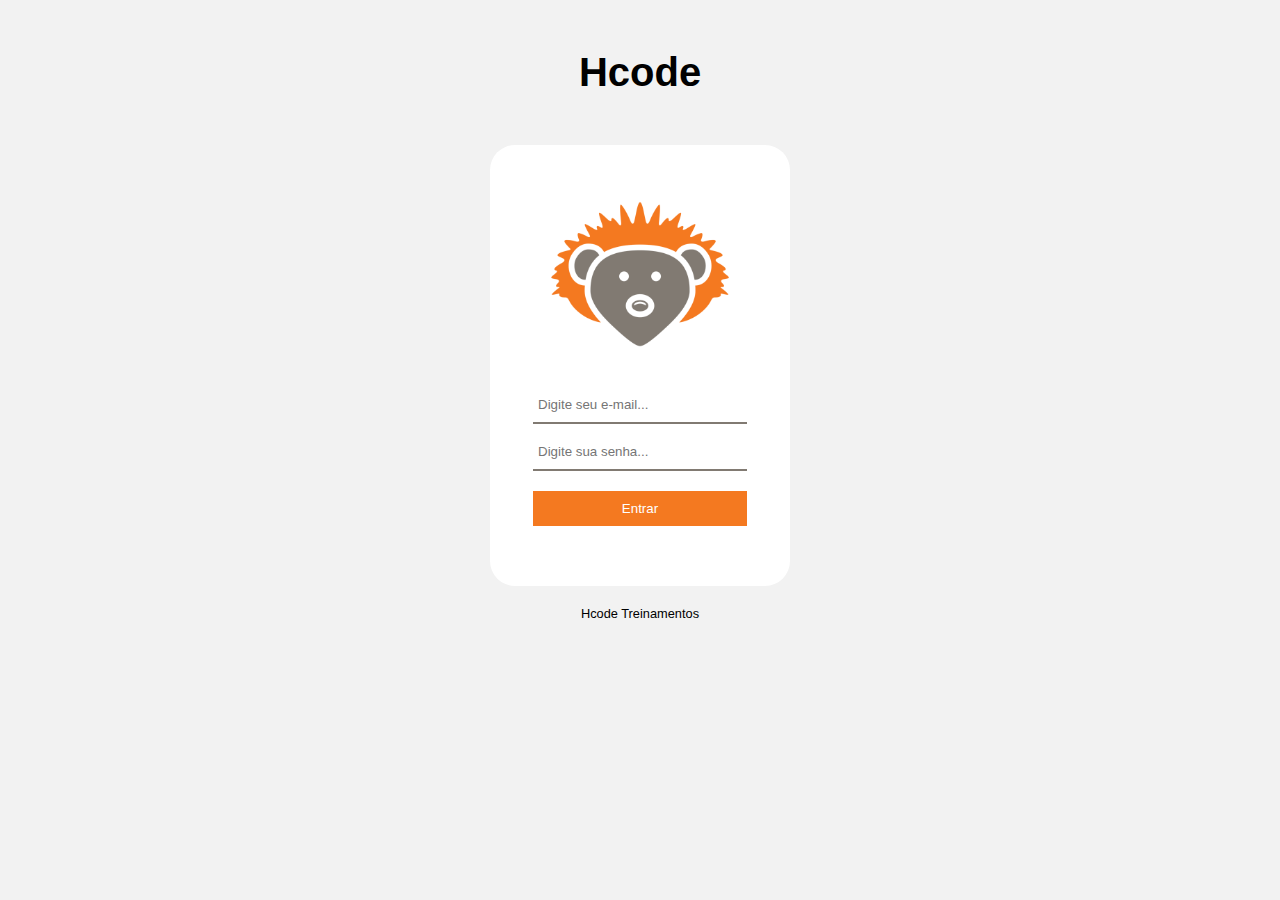
<file: index.html>
<!DOCTYPE html>
<html lang="en">
<head>
    <meta charset="UTF-8">
    <meta http-equiv="X-UA-Compatible" content="IE=edge">
    <meta name="viewport" content="width=device-width, initial-scale=1.0">
    <link rel="stylesheet" href="assets/css/style.css">
    <title>Login</title>
</head>
<body>
    <header>
        <nav>
            <h1><a href="https://hcode.com.br">Hcode</a></h1>
        </nav>
    </header>
    <section class="content-center">
        <div class="text-center">
            <a href="https://hcode.com.br"><img src="assets/images/hcode.png" alt="Logo Hcode" class="text-center"></a>
        </div>
        <div>
            <form action="" method="post">
                <input type="text" placeholder="Digite seu e-mail...">
                <input type="text" placeholder="Digite sua senha...">
                <button>Entrar</button>
            </form>
        </div>
    </section>
    <footer>
        <p>Hcode Treinamentos</p>
    </footer>
</body>
</html>
</file>
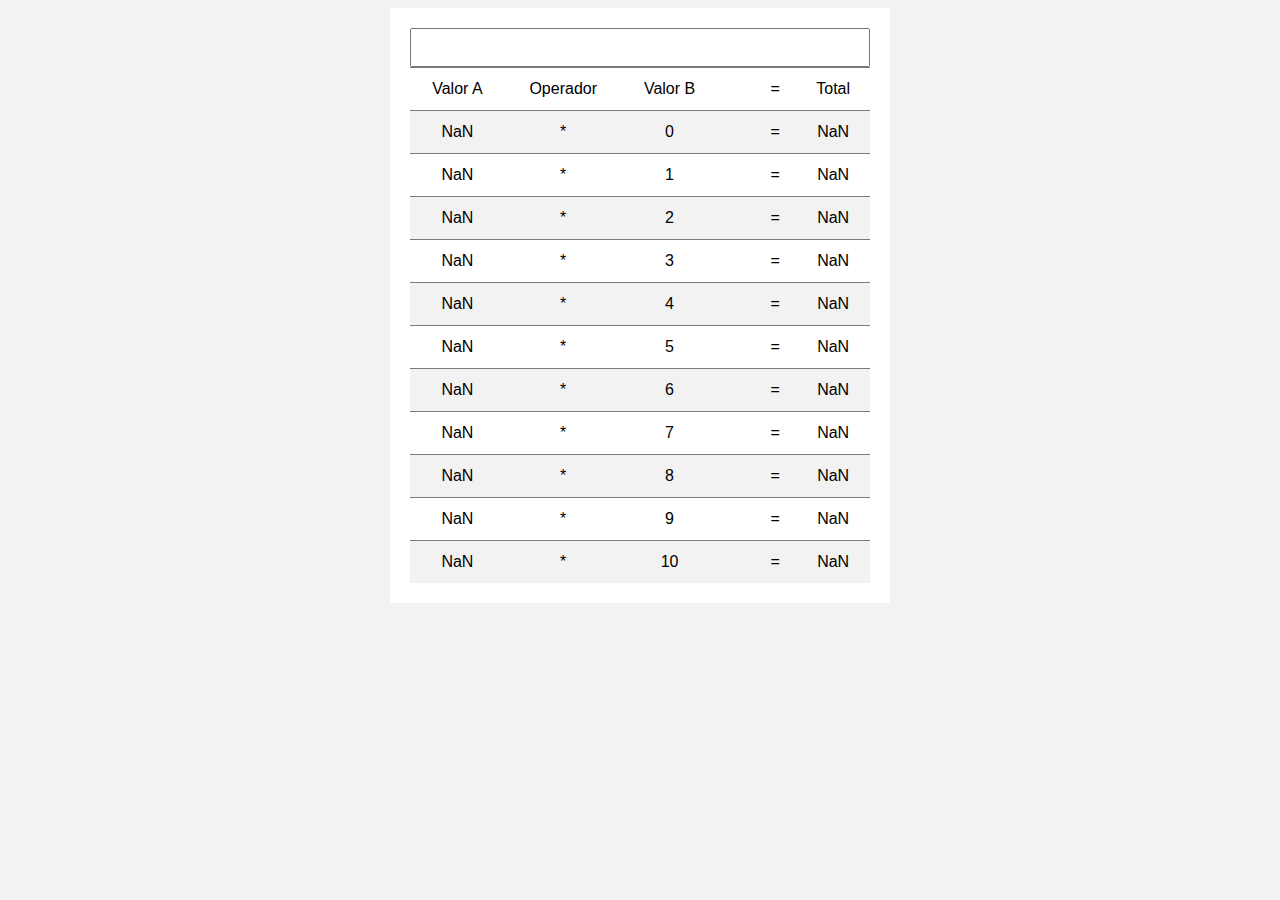
<file: tabuada.html>
<!DOCTYPE html>
<html lang="pt-br">
<head>
    <meta charset="UTF-8">
    <meta http-equiv="X-UA-Compatible" content="IE=edge">
    <meta name="viewport" content="width=device-width, initial-scale=1.0">
    <link rel="stylesheet" href="/assets/css/style.css">
    <title>Tabuada</title>
</head>
<body>
    <section class="content-center-tabuada">
        <input type="number" id="valorA">
        <table id="tabuada">
            <thead>
                <tr>
                    <td>Valor A</td>
                    <td>Operador</td>
                    <td>Valor B</td>
                    <td>&nbsp;</td>
                    <td>=</td>
                    <td>Total</td>
                </tr>
            </thead>
            <tbody>
            </tbody>
        </table>
    </section>
<script src="/assets/js/tabuada.js"></script>

</body>
</html>
</file>
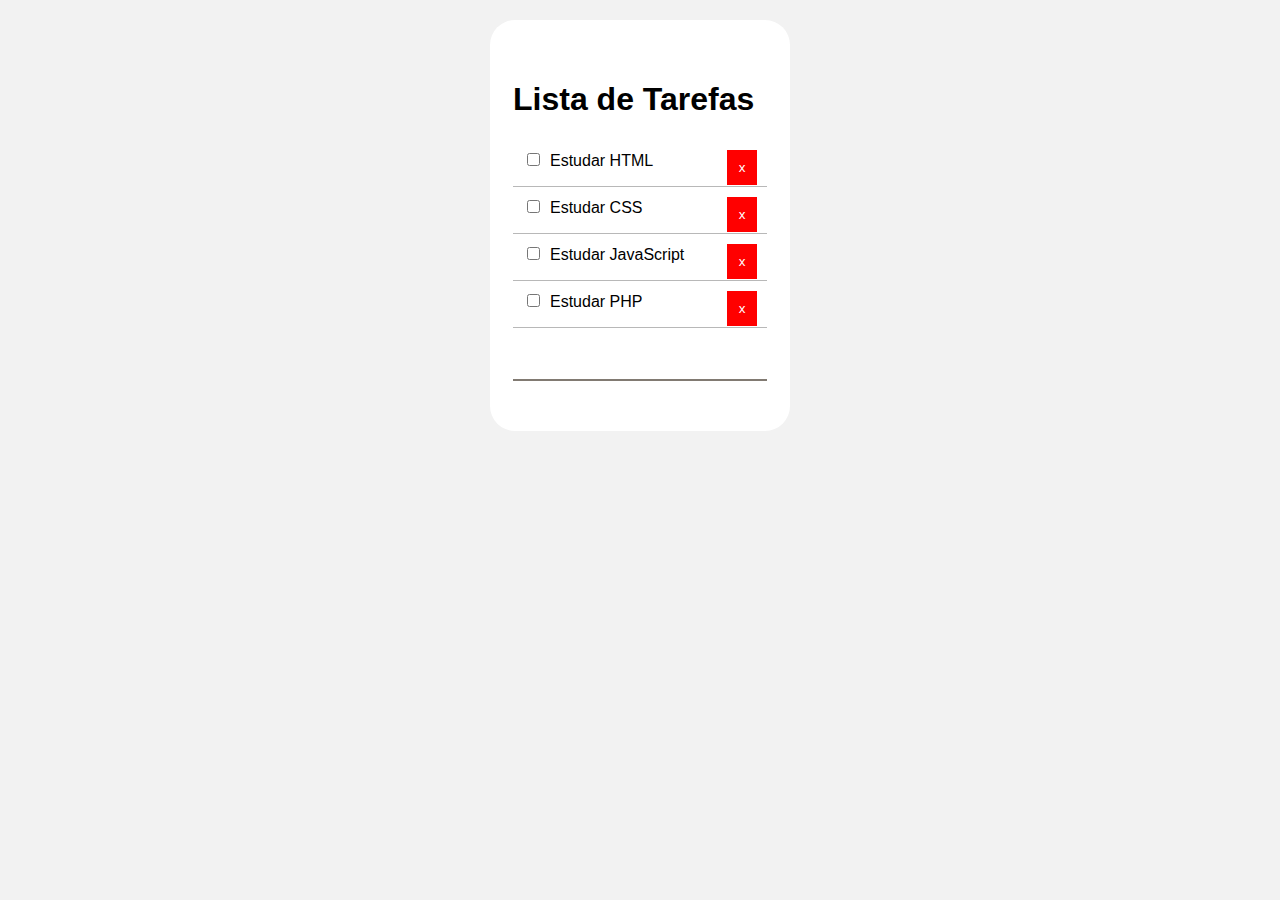
<file: tarefa.html>
<!DOCTYPE html>
<html lang="en">

<head>
    <meta charset="UTF-8">
    <meta http-equiv="X-UA-Compatible" content="IE=edge">
    <meta name="viewport" content="width=device-width, initial-scale=1.0">
    <title>Tarefa</title>
    <link rel="stylesheet" href="/assets/css/style.css">
</head>

<body>

    <section class="content-center">
        <h1>Lista de Tarefas</h1>
        <ul class="todo">
        </ul>
        <input type="text" id="newtask">
    </section>
<script src="assets/js/tarefa.js"></script>
</body>

</html>
</file>
<file: assets/css/style.css>
*{
    box-sizing: border-box;
    font-family: Arial, Helvetica, sans-serif;
}

body{
    background-color: #f2f2f2;
}

.content-center{
    width: 100%;
    max-width: 300px;
    margin: 20px auto;
    padding: 40px 23px;
    background-color: #fff;
    border-radius: 25px;
}


.content-center form{
    margin: 20px;
}

.content-center input, .content-center button{
    width: 100%;
    padding: 10px 5px;
    outline: none;
    border: none;
}

.content-center input{
    border-bottom: solid 2px #817a72;
    margin-bottom: 10px;
}
.content-center button{
    background-color: #f47920;
    color: #fff;
    cursor: pointer;
    margin-top: 10px;
}

.content-center button:hover{
    background-color: #cc5806;
}

.content-center input:focus{
    border-bottom: solid 2px #f47920;
}

.content-center .text-center{
    text-align: center;
}

.content-center img{
    width: 70%;
}

header h1 {
    font-size: 2.5em;
    text-align: center;
    margin: 50px auto;
}

header a {
    text-decoration: none;
    color: black;
}

header a:visited {
    text-decoration: none;
}

footer {
    text-align: center;
    font-size: .8em;
}

.content-center-tabuada {
    width: 100%;
    max-width: 500px;
    margin: auto;
    background-color: #fff;
    padding: 20px;
    text-align: center;
}

.content-center-tabuada table{
    width: 100%;
    border-collapse: collapse;
}

.content-center-tabuada table tr {
    width: 100%;
}
.content-center-tabuada table td {
    padding: .75rem;
    border-top: 1px solid #817a72;
}

.content-center-tabuada tbody tr:nth-child(odd){
    background-color: rgba(0, 0, 0, .05);
}


.content-center-tabuada tbody tr:hover{
    background-color: rgba(71, 33, 33, 0.15);
    cursor: pointer;
}

#valorA {
    width: 100%;
    outline: none;
    padding: 10px;
}

.todo {
    list-style: none;
    padding: 0;
}

.todo button {
    width: initial;
    min-width: 30px;
    background-color: red;
    color: #fff;
    float: right;
    margin-top: 0;
}

.todo li {
    padding: 10px;
    border-bottom: 1px solid #b8b8b8;
}

.todo li input {
    width: initial;
    margin-right: 10px;
    cursor: pointer;
}

.todo li.complete {
    text-decoration: line-through;
    color: #999;
    cursor: not-allowed;
}
</file>
